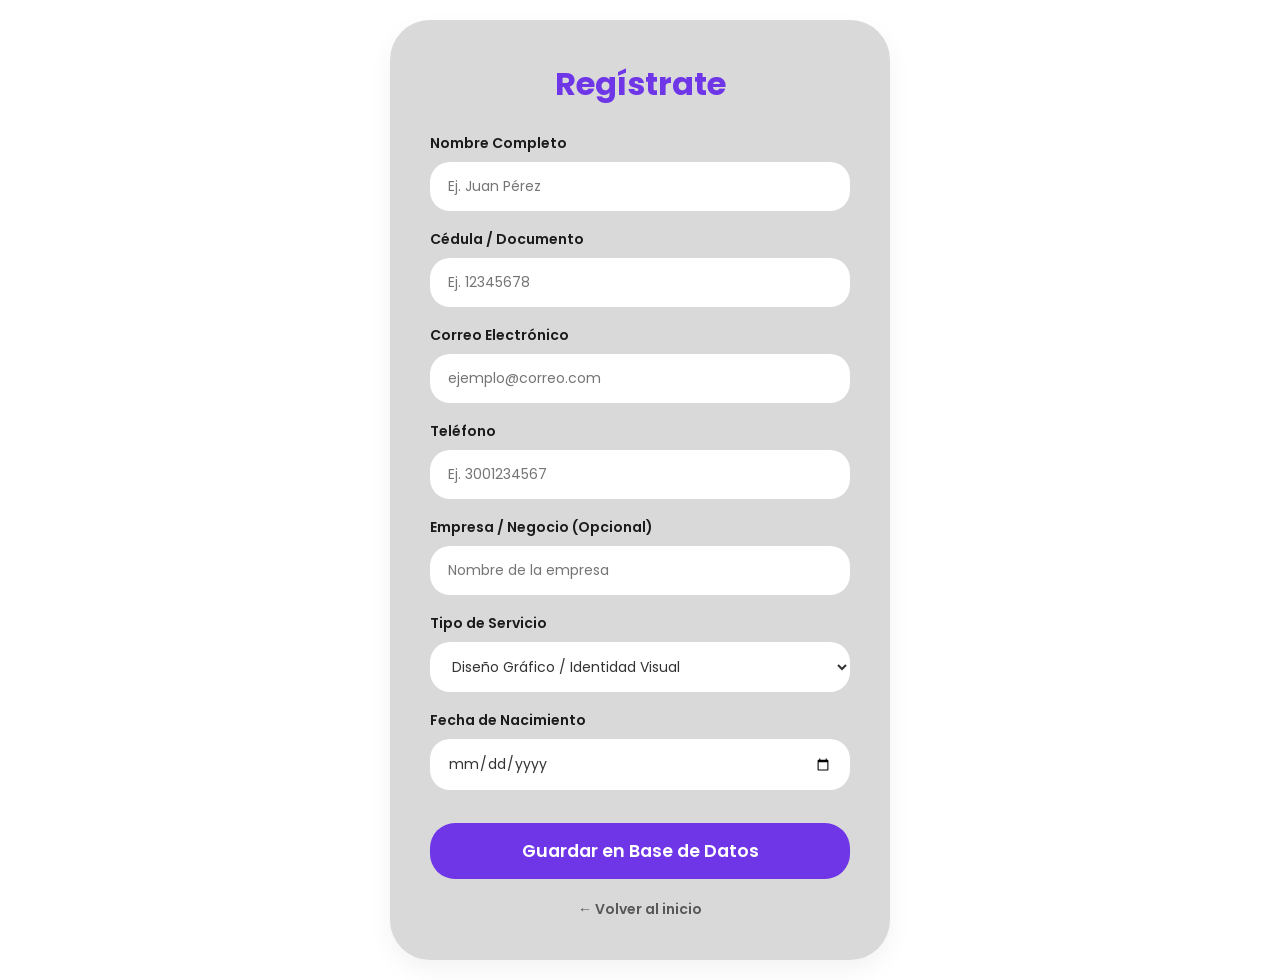
<file: registro.html>
<!DOCTYPE html>
<html lang="es">
<head>
    <meta charset="UTF-8">
    <meta name="viewport" content="width=device-width, initial-scale=1.0">
    <title>Registro de Usuario</title>
    <style>
        @import url('https://fonts.googleapis.com/css2?family=Poppins:wght@400;500;600;700;800&display=swap');

        /* Variables de tu diseño original */
        :root {
            --primary-color: #6F36E8;
            --bg-gray: #D9D9D9;
            --white: #ffffff;
        }

        * {
            margin: 0;
            padding: 0;
            box-sizing: border-box;
            text-decoration: none;
            list-style: none;
        }

        body {
            font-family: 'Poppins', sans-serif;
            background-color: var(--white);
            display: flex;
            justify-content: center;
            align-items: center;
            min-height: 100vh;
            flex-direction: column;
            padding: 20px;
        }

        /* Contenedor adaptado a tu estilo (.main-content) */
        .form-container {
            background-color: var(--bg-gray);
            padding: 40px;
            border-radius: 40px; /* Bordes redondeados de tu diseño */
            width: 100%;
            max-width: 500px;
            box-shadow: 0 10px 25px rgba(0, 0, 0, 0.05);
        }

        h2 {
            color: var(--primary-color);
            font-size: 32px;
            font-weight: 700;
            text-align: center;
            margin-bottom: 25px;
        }

        .form-group {
            margin-bottom: 18px;
        }

        label {
            display: block;
            margin-bottom: 8px;
            color: #1B1B1D;
            font-weight: 600;
            font-size: 14px;
        }

        input, select {
            width: 100%;
            padding: 14px 18px;
            border: none;
            border-radius: 20px; /* Campos de texto redondeados */
            background-color: var(--white);
            font-family: 'Poppins', sans-serif;
            font-size: 14px;
            color: #333;
            outline: none;
            transition: box-shadow 0.3s ease;
        }

        input:focus, select:focus {
            box-shadow: 0 0 0 2px var(--primary-color);
        }

        /* Botón exacto de tu diseño (.btn-primary) */
        button {
            width: 100%;
            background-color: var(--primary-color);
            color: var(--white);
            border: none;
            padding: 15px;
            border-radius: 25px;
            font-size: 1.1rem;
            font-weight: 600;
            font-family: 'Poppins', sans-serif;
            cursor: pointer;
            transition: all 0.3s ease;
            margin-top: 15px;
        }

        button:hover {
            background-color: #5a2bbd;
            transform: translateY(-3px);
            box-shadow: 0 5px 15px rgba(111, 54, 232, 0.4);
        }

        button:active {
            transform: scale(0.95);
        }

        .back-link {
            display: block;
            text-align: center;
            margin-top: 20px;
            color: #585858;
            font-weight: 600;
            font-size: 14px;
            transition: color 0.3s ease;
        }

        .back-link:hover {
            color: var(--primary-color);
        }
    </style>
</head>
<body>

<div class="form-container">
    <h2>Regístrate</h2>
    
    <form action="registrar" method="POST">
        <div class="form-group">
            <label for="nombre">Nombre Completo</label>
            <input type="text" id="nombre" name="nombre" required placeholder="Ej. Juan Pérez">
        </div>

        <div class="form-group">
            <label for="cedula">Cédula / Documento</label>
            <input type="text" id="cedula" name="cedula" required placeholder="Ej. 12345678">
        </div>

        <div class="form-group">
            <label for="correo">Correo Electrónico</label>
            <input type="email" id="correo" name="correo" required placeholder="ejemplo@correo.com">
        </div>

        <div class="form-group">
            <label for="telefono">Teléfono</label>
            <input type="tel" id="telefono" name="telefono" placeholder="Ej. 3001234567">
        </div>

        <div class="form-group">
            <label for="empresa">Empresa / Negocio (Opcional)</label>
            <input type="text" id="empresa" name="empresa" placeholder="Nombre de la empresa">
        </div>

        <div class="form-group">
            <label for="tipo_servicio">Tipo de Servicio</label>
            <select id="tipo_servicio" name="tipo_servicio">
                <option value="diseno_grafico">Diseño Gráfico / Identidad Visual</option>
                <option value="desarrollo_software">Desarrollo de Software</option>
                <option value="consultoria">Consultoría Técnica</option>
            </select>
        </div>

        <div class="form-group">
            <label for="fecha_nacimiento">Fecha de Nacimiento</label>
            <input type="date" id="fecha_nacimiento" name="fecha_nacimiento">
        </div>

        <button type="submit">Guardar en Base de Datos</button>
    </form>

    <a href="index.html" class="back-link">← Volver al inicio</a>
</div>

</body>
</html>
</file>
